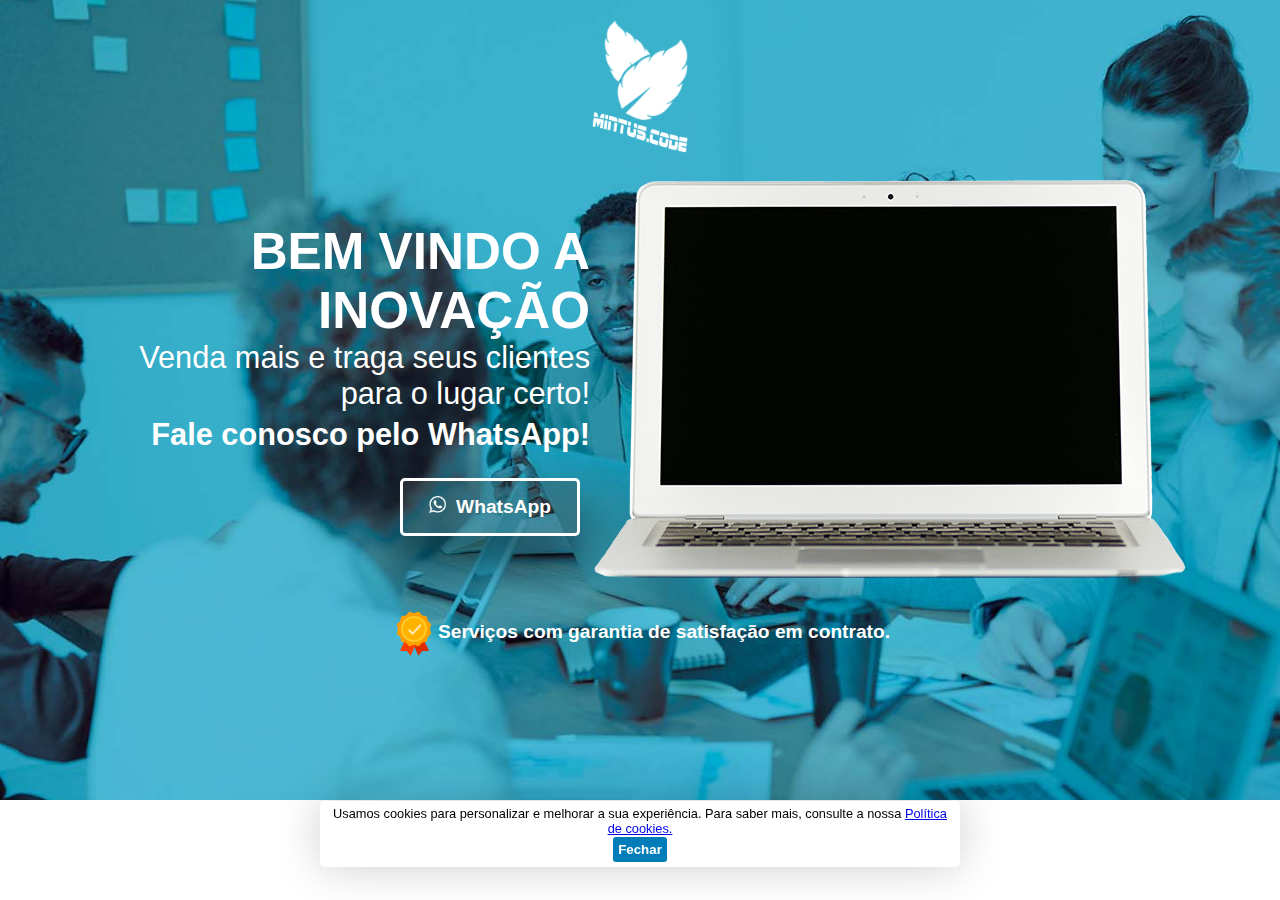
<file: LandingPage - Copia/index.html>
<!DOCTYPE html>
<html lang="pt-br">
<head>
  <meta charset="UTF-8">
  <meta http-equiv="X-UA-Compatible" content="IE=edge">
  <meta name="viewport" content="width=device-width, initial-scale=1.0">
  <link rel="shortcut icon" href="media/favicon.png" type="image/x-icon">
  <link rel="stylesheet" href="style/style.css">
  <link rel="stylesheet" href="style/responsive.css">
  <title>Mintus Code</title>
</head>
<body>
  <!-- first-page -->
  <article class="first-content-bg">
    <div class="image-container flex-center">
      <img class="logo" src="media/logo-w.png" alt="logo">
    </div>
    <div class="primary-container flex-center">
      <div class="content-text">
        <h1 class="ctt-padding">BEM VINDO A INOVAÇÃO</h1>
        <p class="ctt-padding">Venda mais e traga seus clientes para o lugar certo!</p>
        <p class="ctt-padding"><strong>Fale conosco pelo WhatsApp!</strong></p>
        <a href="https://wa.me/5575988287627?text=Ol%C3%A1%2C+Gostaria+de+fazer+um+or%C3%A7amento%21" class="wa-button" target="_self" rel="external">
          <span class="wa-wrapper">
            <span class="wa-logo"><img  width="17px" src="media/whatsapp-w.png" alt="whatsapp-w"></span>
            <span class="wa-text">WhatsApp</span>
          </span>
        </a>
      </div>
      <div class="content-image flex-center">
        <img width="100%" class="laptop" src="media/laptop.png" alt="laptop">
      </div>
    </div>
    <div class="badge-element-container">
      <div class="element-badge flex-center">
        <div class="badge">
          <svg xmlns="http://www.w3.org/2000/svg">
            <path fill="#dd2c00" d="M39 43h-6.79l-3.89 4.85L21.92 33h12.47z"></path>
            <path fill="#ff3d00" d="m27.18 33-6.5 14.85L16.79 43H10l4.61-10z"></path>
            <path fill="#ffa000" d="M40.325 22.596a3.308 3.308 0 0 1 0-3.191l.262-.476a3.31 3.31 0 0 0-1.187-4.428l-.465-.282a3.313 3.313 0 0 1-1.596-2.763l-.012-.544a3.309 3.309 0 0 0-3.241-3.241l-.544-.012a3.307 3.307 0 0 1-2.763-1.596l-.282-.465a3.311 3.311 0 0 0-4.428-1.187l-.476.262a3.308 3.308 0 0 1-3.191 0l-.475-.261A3.31 3.31 0 0 0 17.5 5.599l-.282.465a3.313 3.313 0 0 1-2.763 1.596l-.544.012a3.309 3.309 0 0 0-3.241 3.241l-.012.544a3.307 3.307 0 0 1-1.596 2.763l-.465.282A3.312 3.312 0 0 0 7.41 18.93l.262.476a3.308 3.308 0 0 1 0 3.191l-.261.475A3.31 3.31 0 0 0 8.598 27.5l.465.282a3.313 3.313 0 0 1 1.596 2.763l.012.544a3.309 3.309 0 0 0 3.241 3.241l.544.012a3.307 3.307 0 0 1 2.763 1.596l.282.465a3.312 3.312 0 0 0 4.428 1.187l.476-.262a3.308 3.308 0 0 1 3.191 0l.476.262a3.31 3.31 0 0 0 4.428-1.187l.282-.465a3.313 3.313 0 0 1 2.763-1.596l.544-.012a3.309 3.309 0 0 0 3.241-3.241l.012-.544a3.307 3.307 0 0 1 1.596-2.763l.465-.282a3.312 3.312 0 0 0 1.187-4.428l-.265-.476z"></path>
            <path fill="#ffb300" d="M23.999 9a12 12 0 1 0 0 24 12 12 0 1 0 0-24Z"></path>
            <path fill="#ffca28" d="M24 34.001c-7.168 0-13-5.832-13-13S16.831 8 24 8s13 5.832 13 13-5.832 13.001-13 13.001zM24 10c-6.066 0-11 4.935-11 11s4.935 11 11 11 11-4.935 11-11-4.935-11-11-11z"></path>
            <path fill="#ffecb3" d="m22.768 27.006-4.711-4.536 1.386-1.44 3.233 3.112 7.356-8.047 1.476 1.35z"></path>
          </svg>
        </div>
        <div class="element-text">
          Serviços com garantia de satisfação em contrato.
        </div>
      </div>
    </div>
  </article>

  
  



  <div class="cookies-wrapper">
    <div class="cookies">
      <p class="message">Usamos cookies para personalizar e melhorar a sua experiência. Para saber mais, consulte a nossa <a href="#">Política de cookies.</a></p>
      <button class="cookies-button">Fechar</button>
    </div>
  </div>


  <script type="module" src="scripts/script.js"></script>
</body>
</html>
</file>
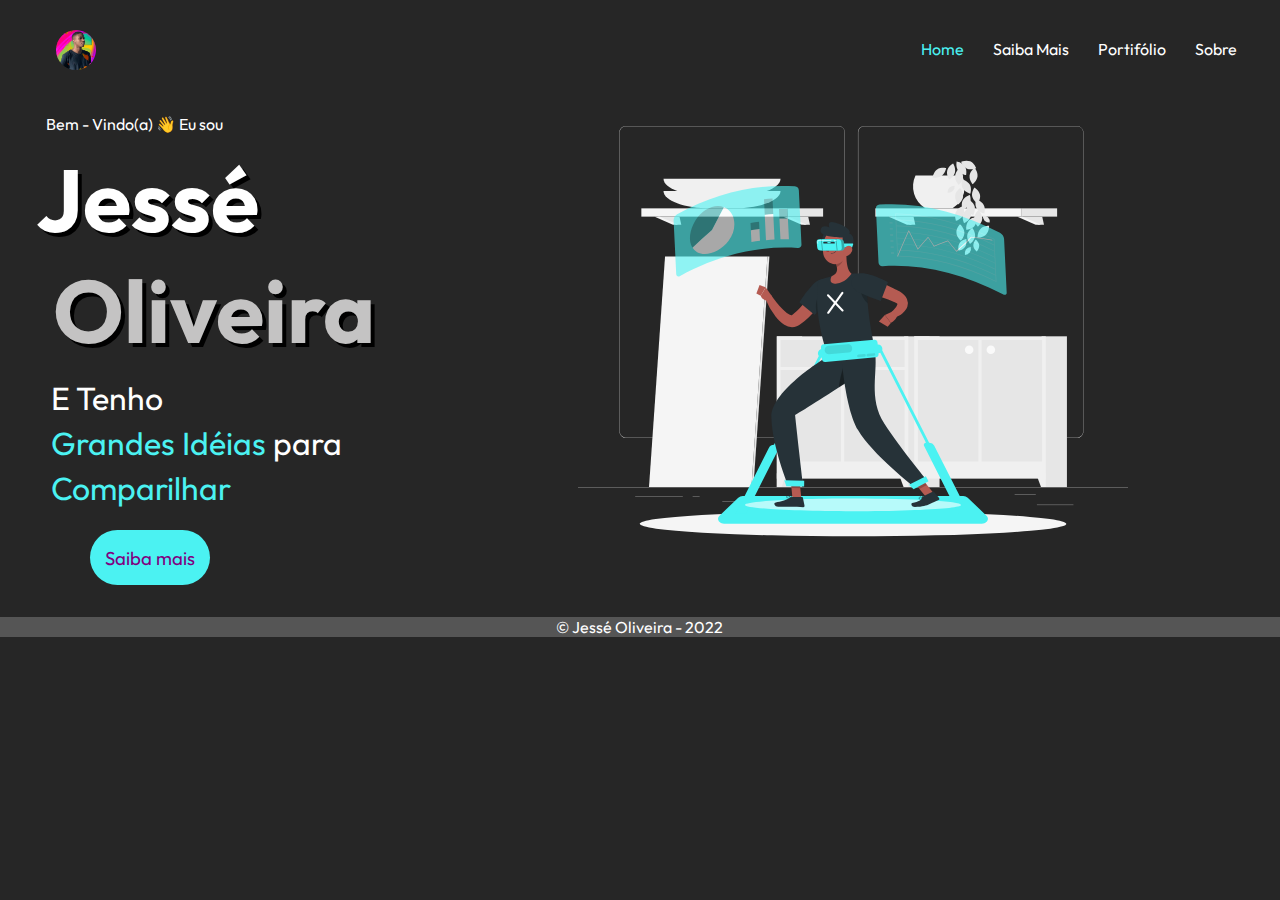
<file: Portifolio/index.html>
<!DOCTYPE html>
<html lang="pt-br">
<head>
    <meta charset="UTF-8">
    <meta http-equiv="X-UA-Compatible" content="IE=edge">
    <meta name="viewport" content="width=device-width, initial-scale=1.0">
    <link rel="shortcut icon" href="media/favicon.ico" type="image/x-icon">
    <link rel="stylesheet" href="src/style.css">
    <title>Meu Portifólio</title>
</head>
<body>
    <header>
        <nav>
    
            <div class="jld" onclick="alerta()">
                <abbr title="Jessé Oliveira"><img class="icon" width="40px"src="media/me-300.jpeg" alt=""></abbr>
            </div>
            <div class="links">
                <a class="home" href="#" target="_self" rel="self">Home</a>
                <a href="#" target="_self" rel="self">Saiba Mais</a>
                <a href="#" target="_self" rel="self">Portifólio</a>
                <a href="#" target="_self" rel="self">Sobre</a>
            </div>
        </nav>   
    </header>
    <main>
        <article>
            <div class="content">
                <p id="hi">Bem - Vindo(a)&nbsp;&#x1F44B;&nbsp;Eu sou </p>
                <h1 class="animh1" id="h1edit1">Jessé<br> &nbsp;<span id="h1edit" >Oliveira</span></h1>
                <p class="emp">E Tenho <br>
                    <span class="emph emp1">Grandes Idéias</span> para <br>
                    <span class="emph emp2">Comparilhar</span>
                </p>
                <button class="btn">
                    <a href="https://api.whatsapp.com/send?phone=5575988287627"target="_blank" rel="external">Saiba mais</a>
                </button>
            </div>
            <div class="image">
                    <img class="im1" width="550px" src="media/tech.svg" alt="">
            </div>
        </article>
    </main>
    <footer>
        <p>&copy; Jessé Oliveira - 2022</p>
    </footer>

    <script>
        function alerta(){
            window.prompt("hehe, boy");
        }
    </script>
</body>
</html>
</file>
<file: LandingPage - Copia/style/style.css>
@charset "UTF-8";
@import url('https://fonts.googleapis.com/css2?family=Outfit:wght@100;400;700&display=swap');
@import url('https://fonts.googleapis.com/css2?family=Open+Sans:wght@300;400;700&display=swap');

:root{
  --content-font:'open-sans',Sans-serif;
  --color0:#007DB8;
  --color1:#EFEFEF;
  --color2:#454545;
}

*{
  padding: 0;
  margin: 0;
  box-sizing: border-box;
}
body{
  font-family: var(--content-font);
  height: 100%;
  width: 100%;
  max-width: 100vw;
  max-height: 100vh;
  color: #fff;
}
article.first-content-bg{
  background-image: url("../media/background0.jpg");
  background-size: cover;
  background-position: center;
  overflow: hidden;
  padding: 20px;
  height: 800px;
}
img.logo{
  width: 100%;
  height: 100%;
  max-width: 160px;
  max-height: 160px;
  object-fit: cover;
  object-position: center;

}
.image-container{
  width: 100%;
}
.flex-center{
  display: flex;
  justify-content: center;
  align-items: center;
}
div.content-text{
  width: 100%;
  max-width: 500px;
  object-fit: cover;
  object-position: center;
  text-align: right;
}

div.content-text>p{
  font-size: max(1.2em, 2.4vw);
  padding: 0 0 5px 0;
}
div.content-text>h1{
  font-size: max(2.1em, 4vw);
} 
.wa-button{
  font-size: 1em;
  color: white;
  font-weight: bold;
  cursor: pointer;
  text-decoration: none;
}
.wa-wrapper{
  width: 100% ;
  height: 100%;
  max-width: 180px;
  max-height: 100px;
  padding: 15px 8px;
  margin:20px 0 0 calc(100% - 190px);
  display: flex;
  flex-flow: row;
  justify-content: center;
  box-shadow: 0 30px 45px 0 #00000088;
  border-radius: 5px;
  border: 3px solid #fff;
  background-color: #45454555;
}
.wa-logo,.wa-text{
  padding: 0 5px;
  font-size: 1.2em;
}

.laptop{
  width: 100%;
  max-width: 600px;
  max-height: 398px;
  object-fit: cover;
  object-position: center;
}
.badge-element-container{
  width: 100%;
}
.element-badge{
  flex-flow: row;
  max-height: 60px;
  margin: 30px 0 0 0;

}
.element-text{
  font-size: max(1.2em,1vw);
  font-weight: bolder;
}
.badge{
  width: 48px;
  height: 48px;
}




/*cookies*/

div.cookies-wrapper{
  width: 100%;
  height: 100%;
}

div.cookies{
  position: fixed;
  text-align: center;
  padding: 5px;
  border-radius: 5px;
  left: 50%;
  top: calc(100vh - 11%);
  transform: translateX(-50%);
  background-color: #fff;
  max-height: 80px;
  max-width: 800px;
  object-fit: cover;
  object-position: center;
  box-shadow: 0 0px 45px 0 rgba(0, 0, 0, 0.200) ;
}
p.message{
  display: inline-block;
  font-size: max(0.8em,0.8vw);
  color: #000;
}
.cookies-button{
 background-color: var(--color0);
 color: white;
 border: none;
 padding: 5px;
 border-radius: 3px;
 font-weight: bold;
 cursor: pointer;
}
</file>
<file: LandingPage - Copia/style/responsive.css>
@charset "UTF-8";

/*desktop*/
@media screen and (max-width:1440px){
  
  /* div.cookies{
    top: 88vh;
    width: 700px; 
  } */


}

/*tablet*/
@media screen and (max-width:800px){

  div.cookies{
    width: 390px;
    height: 70px;

  } 

}

/*mobile 667 */
@media screen and (max-width:540px){

  .primary-container{
    flex-flow: column-reverse;
    
  }
  div.content-text{
    text-align: center;
    margin: 20px 0;
  }
  .ctt-padding{
    margin: 0 0 15px 0;
  }
  .content-button{
    margin: 20px auto;
  }
  .wa-wrapper{
    margin: auto;
  }
  .element-badge{
    flex-flow: column;
    text-align: center;
  }
  



}
@media screen and (max-width:375px){
/*   
  div.cookies{
    top: 85vh;
    width: 320px; 
  } */
}
</file>
<file: Portifolio/src/style.css>
@charset "UTF-8";
@import url('https://fonts.googleapis.com/css2?family=Outfit:wght@100;400;700;900&display=swap');
:root{
    --cor0:#262626;
    --cor1:#0D0D0D;
    --cor2:#4BF2F2;
    --cor3:#41CAD9;
    --cor4:#277A8C;

    --font1:'Outfit', sans-serif;
    --font2:Arial;
}
*{
    margin: 0;
    padding: 0;
    box-sizing: border-box;
}

/*Body*/
body{
    width: 98vw;
    background-color: var(--cor0);
    color: white;
    font-family: var(--font1);
    margin-left: 2vw;
}

/*Header*/
header{
    margin: 20px;
    padding: 10px;
    z-index: 20;
}
nav{
    display: flex;
    justify-content: space-between;
    
}
nav > .jld img{
    border-radius: 20px;
    
}
nav .links{
    margin-top: 1vh;
    flex-wrap: wrap;
}
.home{
color: var(--cor2);
}

nav > div>  a{
    color: white;
    text-decoration: none;
    margin: 3px;
    padding: 0px 10px 5px 10px;
    line-height: 2px;
    transition:all 0.4s ease 0s;

}
.icon{
    transition: 0.5s;
}
.icon:hover{
    transform: scale(1.6);
    transition: 0.5s;
}
/*Main*/

main > article > .content > h1{
    margin: 10px;
    animation: sidemove 1.5s ease 0.7s;
    transition: 0.5s;
    animation: upMove 6s linear 1s infinite;
    transition: 0.7s;
    text-shadow: 4px 4px black;
   
}
main >article >.content > p#hi{
    margin: 10px 20px;
    animation: sidemove 1.5s ease;
    transition: 0.5s;
   
}
/*article*/
article{
    display: flex;
    justify-content: space-between;
    flex-wrap: nowrap;
}
article > content{
    width: 340px;
}

article > div >p{
    margin-left: 2vw;
}
article button{
    margin: 10px;
    margin-left: 2.5vw;
}

.content > h1{
    font-size:5.5em;
    
}
#h1edit{
    color: rgb(196, 195, 195);
    
}
.animh1{
    animation: leftMove 6s ease 1s infinite;
}

.emp{
    font-size: 2em;
    line-height: 35px;
    animation: sidemove 1.5s ease 0.9s;
    transition: 0.5s;
    line-height: 140%;
    transition: 0.5s;
}
.emp1,.emp2{
    color: var(--cor2);
    transition: 0.5s;
}
.btn{  
    margin: 20px 0 0 5vw;
    background-color: var(--cor2);
    width: 120px;
    height: 55px;
    border-radius: 40px;
    border: none;
    animation: sidemove 1.5s ease 0.9s;
    transition: 0.5s;
}
.btn>a{
    font-family: var(--font1);
    font-size: 1.4em;
    text-decoration: none;
    color: purple;
}
.image{
    position: relative;
    margin-right: 8vw;
    min-width: 220px;
    max-width: 600px;
    width: 100%;
}
.im1{
    position: relative;
    min-width: 150px;
    margin-top: -3vw;

}
footer{
   margin:-0.20% 0 0 -2vw;
   text-align: center;
}
footer>p{
    background: #555;
    
}

.emph:hover{
    color: purple;
    background-color: #4BF2F2;
    font-size: 1.3em;
    border-radius: 20px;
    padding: 4px;
    transform: translateY(-4px);
    transition: 0.5s;
}

/*Other Elements*/



/*Animations*/
nav a:hover{
    text-decoration: none;
    background-color: #41CAD9;
    padding: 10px;
    border-radius: 20px;
    color: purple;
    font-weight: bold;
}

.btn:hover{
    background-color: var(--cor4);
    transition: 500ms;
}
.btn>a:hover{
        color: white;
        text-decoration: underline;
}
@keyframes sidemove{
    0%{
        transform: translateX(-20px);
        opacity: 0%;
    }
    15%{
        opacity: 100%;
    }
    100%{
        transform: translateX(0px);
    }  
}

@keyframes upMove {
   0%{
        transform: translateY(-9px);
    }
   25%{
        transform: translateY(-20px);
    }
    50%{
        transform: translateY(-5px);
    }
   75%{
        transform: translateY(-10px);
    }
}


/*Rules*/
@media only screen and (max-width:999px){
    .im1{
        width: 100%;
        margin: 0;
        transform: scale(96%);
    }
    
    .content{
       transform: scale(96%);
       
    }
}
@media only screen and (max-width:700px){
    article{
        flex-direction: column;
    }
    .im1{
        max-width: 84%;
    }
}
@media only screen and (max-width:500px){
    .image{
        display: none;
    }
}
</file>
